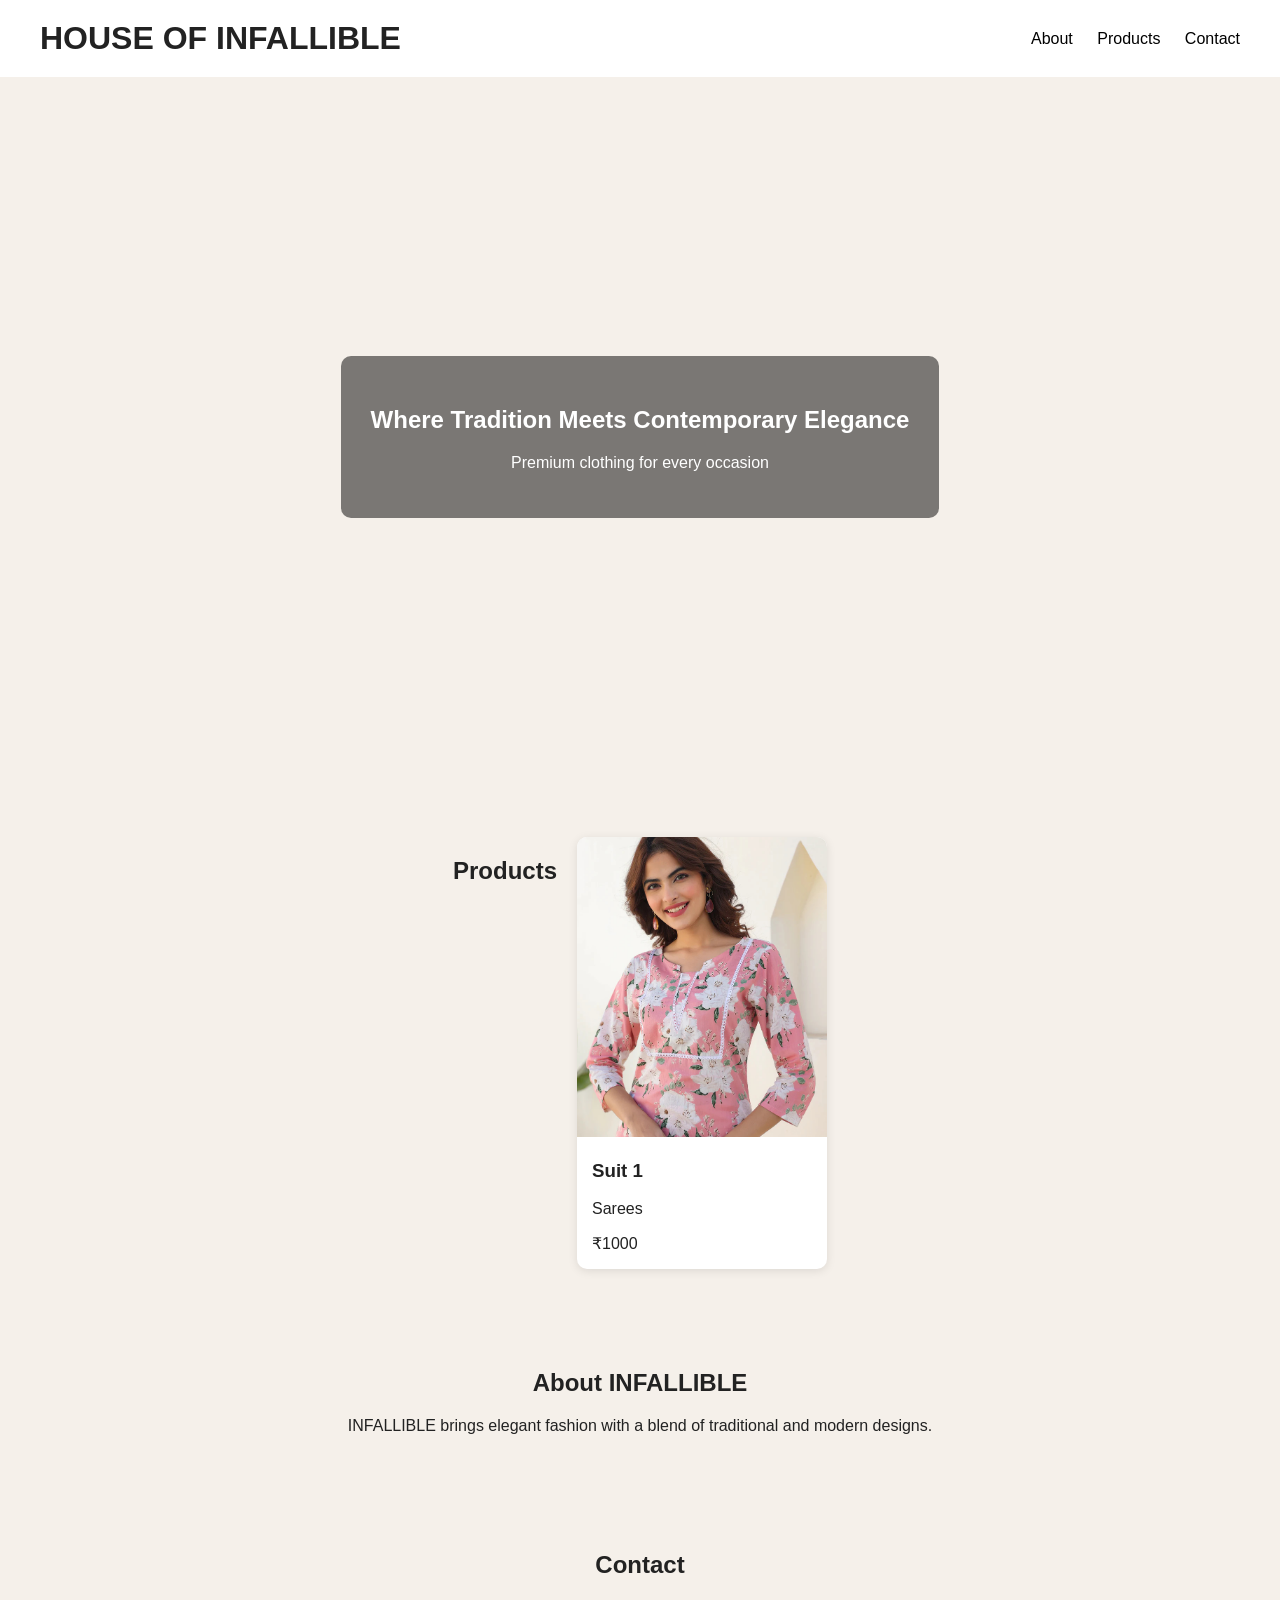
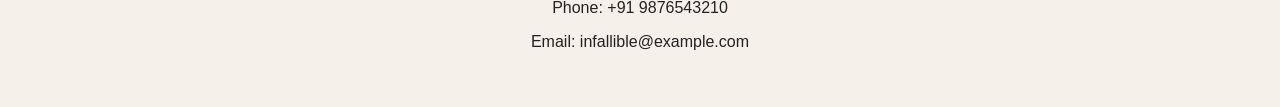
<file: index.html>
<!DOCTYPE html>
<html>
<head>
  <title>INFALLIBLE</title>
  <link rel="stylesheet" href="style.css">
</head>
<body>

<header>
  <h1>HOUSE OF INFALLIBLE</h1>
  <nav>
    <a href="#about">About</a>
    <a href="#products">Products</a>
    <a href="#contact">Contact</a>
  </nav>
</header>

<section class="hero">
  <div class="overlay">
    <h2>Where Tradition Meets Contemporary Elegance</h2>
    <p>Premium clothing for every occasion</p>
  </div>
</section>

<section id="products" class="products">
  <h2>Products</h2>
  <div id="product-list"></div>
</section>

<script>
async function loadProducts() {
  const productFolder = [
    "suit-1.md"
  ];

  const container = document.getElementById("product-list");

  for (const file of productFolder) {
    const response = await fetch(`/products/${file}`);
    const text = await response.text();

    const title = text.match(/title:\s*"?([^"\n]+)"?/)[1];
    const category = text.match(/category:\s*"?([^"\n]+)"?/)[1];
    const price = text.match(/price:\s*"?([^"\n]+)"?/)[1];
    const image = text.match(/image:\s*"?([^"\n]+)"?/)[1];

    container.innerHTML += `
      <div class="product-card">
        <img src="${image}" alt="${title}">
        <h3>${title}</h3>
        <p>${category}</p>
        <p>₹${price}</p>
      </div>
    `;
  }
}

loadProducts();
</script>

<section id="about" class="about">
  <h2>About INFALLIBLE</h2>
  <p>INFALLIBLE brings elegant fashion with a blend of traditional and modern designs.</p>
</section>

<section id="contact" class="contact">
  <h2>Contact</h2>
  <p>Phone: +91 9876543210</p>
  <p>Email: infallible@example.com</p>
</section>

</body>
</html>
</file>
<file: style.css>
body {
  margin: 0;
  font-family: Arial, sans-serif;
  background: #f5f0ea;
  color: #222;
}

header {
  display: flex;
  justify-content: space-between;
  align-items: center;
  padding: 20px 40px;
  background: white;
  position: sticky;
  top: 0;
}

header h1 {
  margin: 0;
}

nav a {
  margin-left: 20px;
  text-decoration: none;
  color: black;
}

.hero {
  height: 80vh;
  background-image: url('https://images.unsplash.com/photo-1483985988355-763728e1935b');
  background-size: cover;
  background-position: center;
  display: flex;
  justify-content: center;
  align-items: center;
}

.overlay {
  background: rgba(0,0,0,0.5);
  color: white;
  padding: 30px;
  text-align: center;
  border-radius: 10px;
}

.products {
  display: flex;
  gap: 20px;
  padding: 40px;
  justify-content: center;
  flex-wrap: wrap;
}

.product-card {
  width: 250px;
  background: white;
  border-radius: 10px;
  overflow: hidden;
  box-shadow: 0 2px 10px rgba(0,0,0,0.1);
}

.product-card img {
  width: 100%;
  height: 300px;
  object-fit: cover;
}

.product-card h3,
.product-card p {
  padding: 0 15px;
}

.about,
.contact {
  padding: 40px;
  text-align: center;
}
</file>
